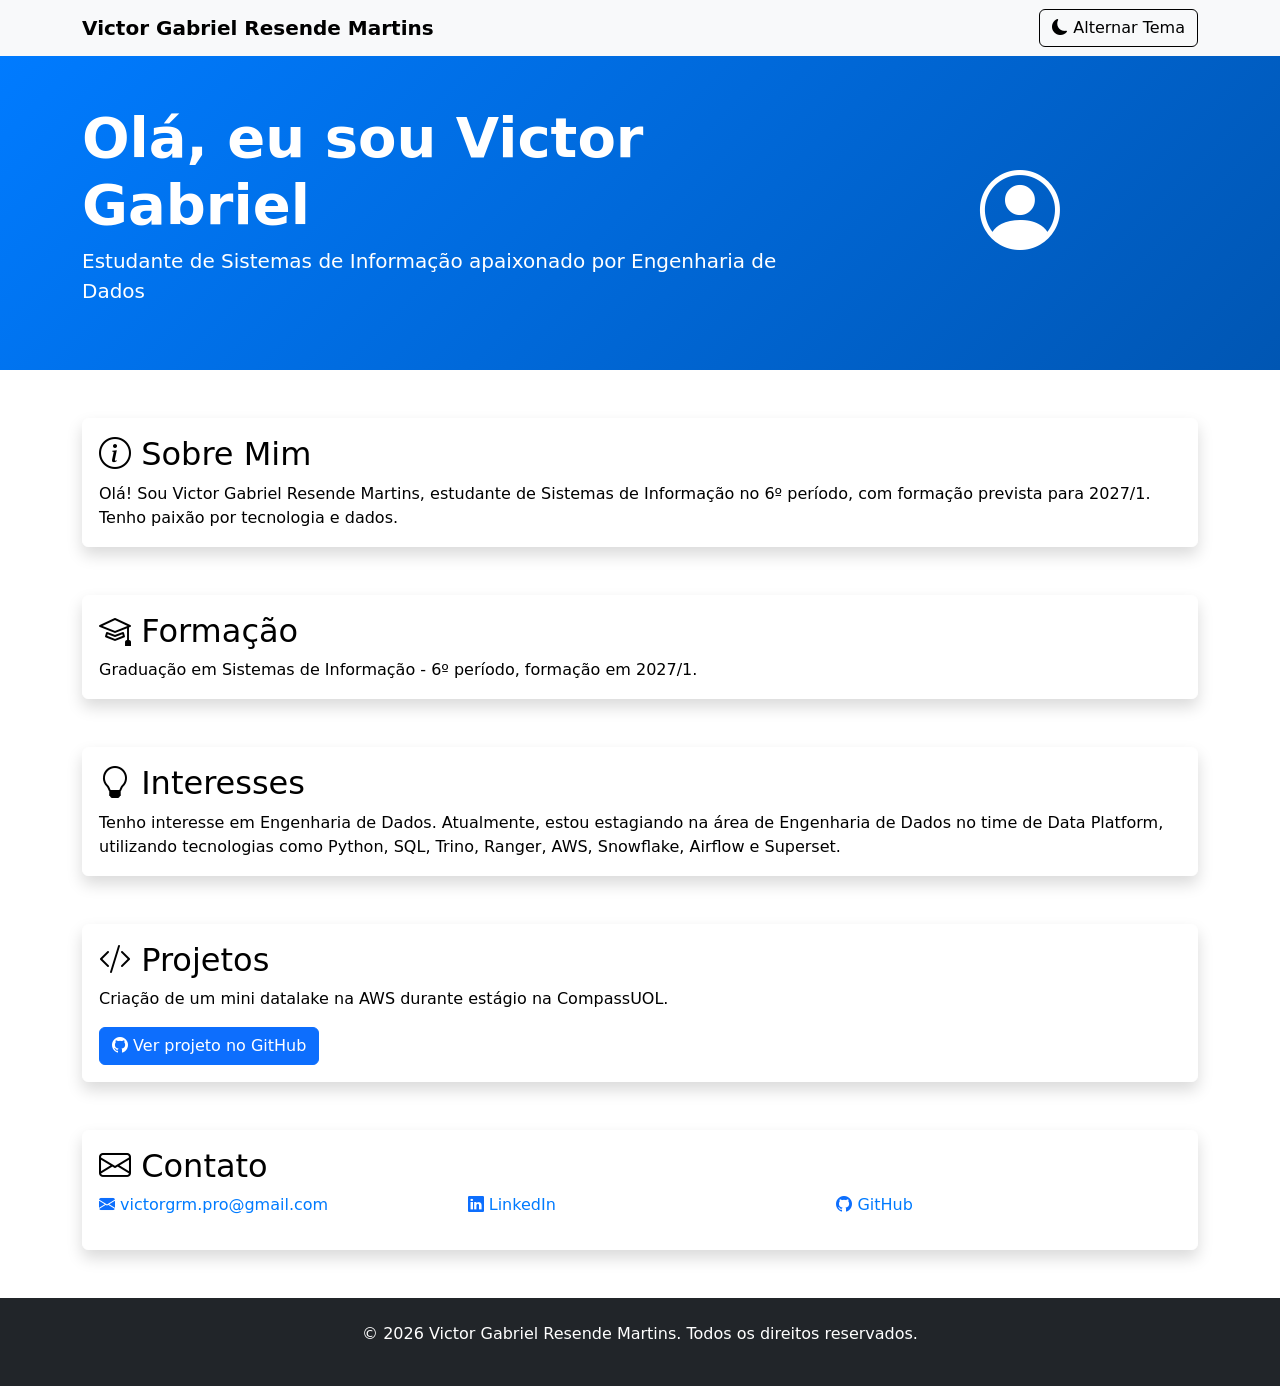
<file: index.html>
<!DOCTYPE html>
<html lang="pt-BR">
<head>
    <meta charset="UTF-8">
    <meta name="viewport" content="width=device-width, initial-scale=1.0">
    <title>Victor Gabriel Resende Martins - Página Pessoal</title>
    <link href="https://cdn.jsdelivr.net/npm/bootstrap@5.3.0/dist/css/bootstrap.min.css" rel="stylesheet">
    <link rel="stylesheet" href="https://cdn.jsdelivr.net/npm/bootstrap-icons@1.10.0/font/bootstrap-icons.css">
    <link rel="stylesheet" href="css/styles.css">
</head>
<body>
    <nav class="navbar navbar-expand-lg navbar-light bg-light sticky-top">
        <div class="container">
            <a class="navbar-brand fw-bold" href="#">Victor Gabriel Resende Martins</a>
            <button class="btn btn-outline-secondary" id="theme-toggle"><i class="bi bi-moon-fill"></i> Alternar Tema</button>
        </div>
    </nav>

    <header class="bg-primary text-white py-5">
        <div class="container">
            <div class="row align-items-center">
                <div class="col-md-8">
                    <h1 class="display-4 fw-bold">Olá, eu sou Victor Gabriel</h1>
                    <p class="lead">Estudante de Sistemas de Informação apaixonado por Engenharia de Dados</p>
                </div>
                <div class="col-md-4 text-center">
                    <i class="bi bi-person-circle display-1"></i>
                </div>
            </div>
        </div>
    </header>

    <div class="container my-5">
        <section id="about" class="mb-5">
            <div class="card shadow">
                <div class="card-body">
                    <h2 class="card-title"><i class="bi bi-info-circle"></i> Sobre Mim</h2>
                    <p class="card-text">Olá! Sou Victor Gabriel Resende Martins, estudante de Sistemas de Informação no 6º período, com formação prevista para 2027/1. Tenho paixão por tecnologia e dados.</p>
                </div>
            </div>
        </section>

        <section id="education" class="mb-5">
            <div class="card shadow">
                <div class="card-body">
                    <h2 class="card-title"><i class="bi bi-mortarboard"></i> Formação</h2>
                    <p class="card-text">Graduação em Sistemas de Informação - 6º período, formação em 2027/1.</p>
                </div>
            </div>
        </section>

        <section id="interests" class="mb-5">
            <div class="card shadow">
                <div class="card-body">
                    <h2 class="card-title"><i class="bi bi-lightbulb"></i> Interesses</h2>
                    <p class="card-text">Tenho interesse em Engenharia de Dados. Atualmente, estou estagiando na área de Engenharia de Dados no time de Data Platform, utilizando tecnologias como Python, SQL, Trino, Ranger, AWS, Snowflake, Airflow e Superset.</p>
                </div>
            </div>
        </section>

        <section id="projects" class="mb-5">
            <div class="card shadow">
                <div class="card-body">
                    <h2 class="card-title"><i class="bi bi-code-slash"></i> Projetos</h2>
                    <p class="card-text">Criação de um mini datalake na AWS durante estágio na CompassUOL.</p>
                    <a href="https://github.com/Vitingrm/CompassUOL-PB" target="_blank" class="btn btn-primary"><i class="bi bi-github"></i> Ver projeto no GitHub</a>
                </div>
            </div>
        </section>

        <section id="contact" class="mb-5">
            <div class="card shadow">
                <div class="card-body">
                    <h2 class="card-title"><i class="bi bi-envelope"></i> Contato</h2>
                    <div class="row">
                        <div class="col-md-4 mb-3">
                            <i class="bi bi-envelope-fill text-primary"></i> <a href="mailto:victorgrm.pro@gmail.com" class="text-decoration-none">victorgrm.pro@gmail.com</a>
                        </div>
                        <div class="col-md-4 mb-3">
                            <i class="bi bi-linkedin text-primary"></i> <a href="https://www.linkedin.com/in/victor-gabriel-resende-martins-671267287/" target="_blank" class="text-decoration-none">LinkedIn</a>
                        </div>
                        <div class="col-md-4 mb-3">
                            <i class="bi bi-github text-primary"></i> <a href="https://github.com/Vitingrm" target="_blank" class="text-decoration-none">GitHub</a>
                        </div>
                    </div>
                </div>
            </div>
        </section>
    </div>

    <footer class="bg-dark text-white py-4">
        <div class="container text-center">
            <p>&copy; 2026 Victor Gabriel Resende Martins. Todos os direitos reservados.</p>
        </div>
    </footer>

    <script src="https://cdn.jsdelivr.net/npm/bootstrap@5.3.0/dist/js/bootstrap.bundle.min.js"></script>
    <script src="js/script.js"></script>
</body>
</html>
</file>
<file: css/styles.css>
:root {
    --bg-color: #ffffff;
    --text-color: #000000;
    --navbar-bg: #f8f9fa;
    --navbar-text: #000000;
    --card-bg: #ffffff;
    --footer-bg: #343a40;
    --link-color: #007bff;
}

body.dark {
    --bg-color: #121212;
    --text-color: #ffffff;
    --navbar-bg: #333333;
    --navbar-text: #ffffff;
    --card-bg: #1e1e1e;
    --footer-bg: #1a1a1a;
    --link-color: #add8e6;
}

body {
    background-color: var(--bg-color);
    color: var(--text-color);
    transition: background-color 0.3s, color 0.3s;
}

.navbar {
    background-color: var(--navbar-bg) !important;
}

.navbar-brand, .navbar-nav .nav-link {
    color: var(--navbar-text) !important;
}

.btn-outline-secondary {
    border-color: var(--text-color);
    color: var(--text-color);
}

.btn-outline-secondary:hover {
    background-color: var(--text-color);
    color: var(--bg-color);
}

.card {
    background-color: var(--card-bg);
    border-color: var(--card-bg);
    color: var(--text-color);
}

.card-body {
    color: var(--text-color);
}

.card-title {
    color: var(--text-color);
}

footer {
    background-color: var(--footer-bg);
    color: var(--text-color);
}

a {
    color: var(--link-color);
}

a:hover {
    color: var(--link-color);
}

header.bg-primary {
    background: linear-gradient(135deg, #007bff, #0056b3) !important;
}

body.dark header.bg-primary {
    background: linear-gradient(135deg, #0056b3, #003d82) !important;
}
</file>
